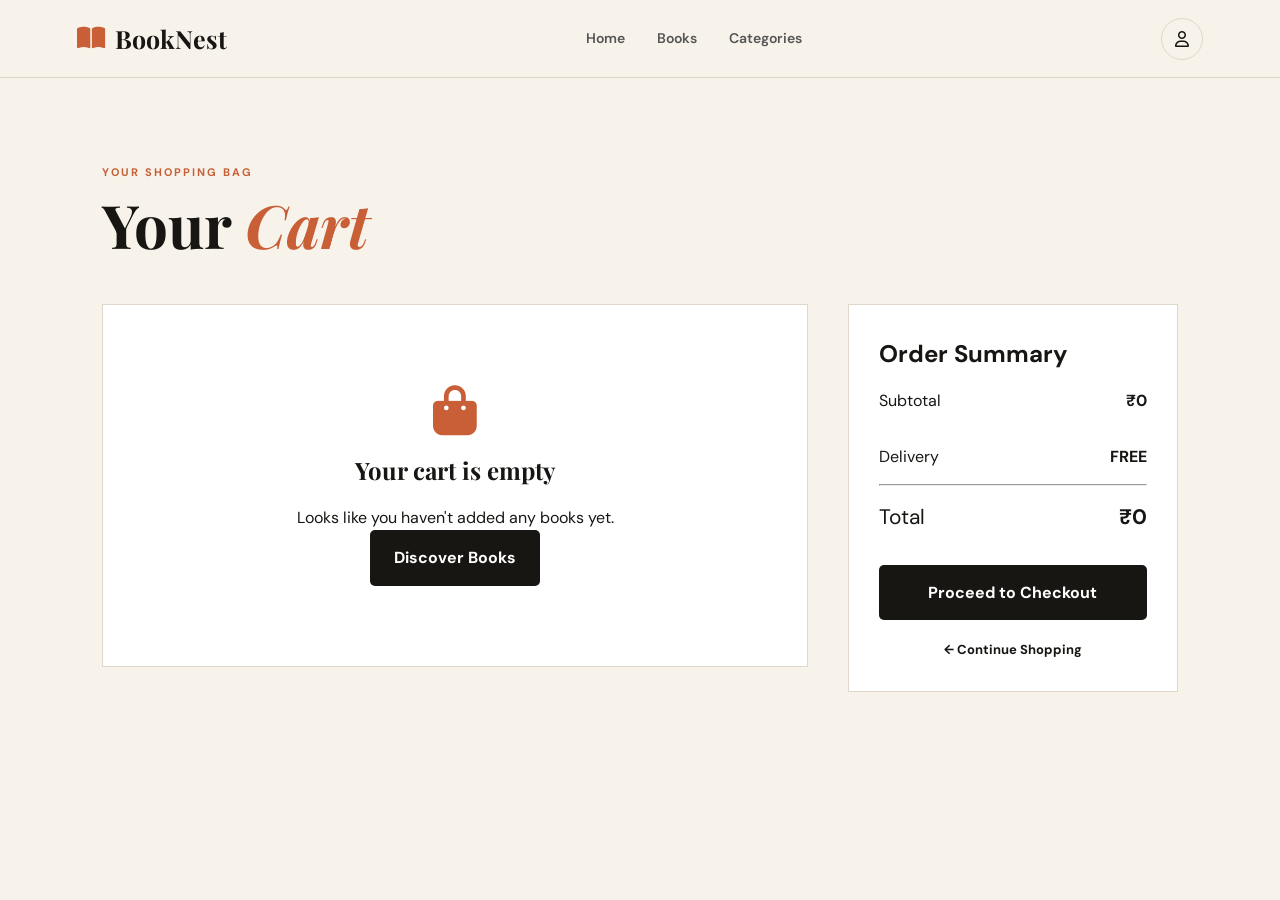
<file: cart.html>
<!DOCTYPE html>
<html lang="en">

<head>

<meta charset="UTF-8">

<meta name="viewport"
content="width=device-width, initial-scale=1.0">

<title>Your Cart — BookNest</title>

<link
href="https://fonts.googleapis.com/css2?family=DM+Sans:wght@400;500;600;700&family=Playfair+Display:wght@500;600;700&display=swap"
rel="stylesheet">

<link
rel="stylesheet"
href="https://cdnjs.cloudflare.com/ajax/libs/font-awesome/6.5.2/css/all.min.css">

<link rel="stylesheet"
href="css/style.css">

</head>

<body>

<header class="header">

<a href="index.html" class="logo">
<i class="fa-solid fa-book-open"></i>
BookNest
</a>

<nav class="navbar">

<a href="index.html">Home</a>
<a href="index.html#books">Books</a>
<a href="index.html#categories">Categories</a>

</nav>

<a href="login.html"
class="icon-btn">

<i class="fa-regular fa-user"></i>

</a>

</header>


<main class="page-container">

<div class="page-title">

<span class="eyebrow">
YOUR SHOPPING BAG
</span>

<h1>
Your <em>Cart</em>
</h1>

</div>


<div class="cart-layout">

<div id="cartItems">

</div>


<aside class="cart-summary">

<h2>
Order Summary
</h2>

<div class="summary-row">

<span>Subtotal</span>

<strong id="subtotal">
₹0
</strong>

</div>

<div class="summary-row">

<span>Delivery</span>

<strong>
FREE
</strong>

</div>

<hr>

<div class="summary-total">

<span>Total</span>

<strong id="total">
₹0
</strong>

</div>

<a href="checkout.html"
id="checkoutButton"
class="btn full-btn">

Proceed to Checkout

</a>

<a href="index.html#books"
class="continue-shopping">

← Continue Shopping

</a>

</aside>

</div>

</main>


<div id="toast"></div>


<script type="module">

import {
    getCart,
    changeQuantity,
    removeFromCart,
    getCartTotal
} from "./js/cart.js";


const container =
    document.getElementById(
        "cartItems"
    );


function renderCart() {

    const cart =
        getCart();

    if (!cart.length) {

        container.innerHTML = `

        <div class="empty-cart">

            <i class="fa-solid fa-bag-shopping"></i>

            <h2>Your cart is empty</h2>

            <p>
                Looks like you haven't added
                any books yet.
            </p>

            <a href="index.html#books"
               class="btn">

                Discover Books

            </a>

        </div>

        `;

    } else {

        container.innerHTML =
            cart.map(item => `

            <article class="cart-card">

                <img
                src="${item.image}"
                onerror="this.src='https://placehold.co/150x200/f0eadf/171613?text=Book'">

                <div class="cart-info">

                    <h3>
                        ${item.title}
                    </h3>

                    <p>
                        ${item.author}
                    </p>

                    <strong>
                        ₹${item.price}
                    </strong>

                </div>


                <div class="quantity">

                    <button
                    data-minus="${item.id}">
                        −
                    </button>

                    <span>
                        ${item.quantity}
                    </span>

                    <button
                    data-plus="${item.id}">
                        +
                    </button>

                </div>


                <button
                class="remove-item"
                data-remove="${item.id}">

                    <i class="fa-solid fa-trash"></i>

                </button>

            </article>

            `).join("");


        document
            .querySelectorAll("[data-minus]")
            .forEach(button => {

                button.onclick = () => {

                    changeQuantity(
                        button.dataset.minus,
                        -1
                    );

                    renderCart();

                };

            });


        document
            .querySelectorAll("[data-plus]")
            .forEach(button => {

                button.onclick = () => {

                    changeQuantity(
                        button.dataset.plus,
                        1
                    );

                    renderCart();

                };

            });


        document
            .querySelectorAll("[data-remove]")
            .forEach(button => {

                button.onclick = () => {

                    removeFromCart(
                        button.dataset.remove
                    );

                    renderCart();

                };

            });

    }


    const total =
        getCartTotal();

    document.getElementById(
        "subtotal"
    ).textContent =
        `₹${total}`;

    document.getElementById(
        "total"
    ).textContent =
        `₹${total}`;

}


renderCart();

</script>

</body>
</html>
</file>
<file: css/style.css>
* {
    margin: 0;
    padding: 0;
    box-sizing: border-box;
}

:root {

    --ink: #171613;
    --paper: #f7f3eb;
    --cream: #eee7da;
    --orange: #c85f36;
    --orange-dark: #a94724;
    --muted: #77736c;
    --white: #ffffff;
    --border: #ded7ca;

}

html {
    scroll-behavior: smooth;
}

body {

    font-family: "DM Sans", sans-serif;

    background: var(--paper);

    color: var(--ink);

    line-height: 1.6;

}

a {
    color: inherit;
    text-decoration: none;
}

button,
input,
textarea,
select {
    font: inherit;
}

button {
    cursor: pointer;
}

.header {

    height: 78px;

    display: flex;

    align-items: center;

    justify-content: space-between;

    padding: 0 6%;

    background: rgba(247,243,235,.94);

    backdrop-filter: blur(14px);

    border-bottom: 1px solid var(--border);

    position: sticky;

    top: 0;

    z-index: 1000;

}

.logo {

    font-family: "Playfair Display", serif;

    font-size: 25px;

    font-weight: 700;

    display: flex;

    align-items: center;

    gap: 10px;

}

.logo i {
    color: var(--orange);
}

.navbar {

    display: flex;

    gap: 32px;

}

.navbar a {

    font-size: 14px;

    font-weight: 600;

    color: #555;

    transition: .3s;

}

.navbar a:hover {
    color: var(--orange);
}

.header-actions {

    display: flex;

    align-items: center;

    gap: 10px;

}

.icon-btn,
.menu-btn {

    width: 42px;

    height: 42px;

    border: 1px solid var(--border);

    border-radius: 50%;

    display: grid;

    place-items: center;

    background: transparent;

    position: relative;

}

.cart-count {

    position: absolute;

    top: -4px;

    right: -4px;

    background: var(--orange);

    color: white;

    width: 19px;

    height: 19px;

    border-radius: 50%;

    display: grid;

    place-items: center;

    font-size: 10px;

    font-weight: 700;

}

.menu-btn {
    display: none;
}


/* HERO */

.hero {

    min-height: 650px;

    padding: 80px 8%;

    display: grid;

    grid-template-columns: 1fr 1fr;

    align-items: center;

    overflow: hidden;

}

.hero-content {

    max-width: 650px;

}

.eyebrow {

    color: var(--orange);

    font-size: 11px;

    font-weight: 700;

    letter-spacing: 2px;

}

.hero h1 {

    font-family: "Playfair Display", serif;

    font-size: clamp(55px, 7vw, 92px);

    line-height: .98;

    margin: 20px 0;

}

.hero h1 em,
h2 em,
.page-title em {

    color: var(--orange);

    font-style: italic;

}

.hero p {

    max-width: 550px;

    color: var(--muted);

    font-size: 18px;

}

.hero-buttons {

    display: flex;

    gap: 20px;

    align-items: center;

    margin-top: 32px;

}

.btn {

    border: none;

    background: var(--ink);

    color: white;

    padding: 15px 24px;

    border-radius: 5px;

    display: inline-flex;

    align-items: center;

    justify-content: center;

    gap: 10px;

    font-weight: 700;

    transition: .3s;

}

.btn:hover {

    background: var(--orange);

    transform: translateY(-2px);

}

.text-btn {

    font-weight: 700;

}

.hero-visual {

    height: 520px;

    position: relative;

}

.floating-book {

    position: absolute;

    width: 190px;

    height: 290px;

    color: white;

    padding: 25px;

    display: flex;

    flex-direction: column;

    justify-content: center;

    box-shadow: 20px 25px 50px rgba(0,0,0,.2);

}

.floating-book span {

    font-size: 11px;

    letter-spacing: 3px;

}

.floating-book strong {

    font-family: "Playfair Display", serif;

    font-size: 27px;

    line-height: 1.05;

}

.book-a {

    background: #25221d;

    left: 20%;

    top: 15%;

    transform: rotate(-12deg);

}

.book-b {

    background: var(--orange);

    left: 45%;

    top: 10%;

    transform: rotate(7deg);

}

.book-c {

    background: #384c54;

    left: 35%;

    top: 35%;

    transform: rotate(-2deg);

}


/* SEARCH */

.search-section {

    padding: 0 8% 50px;

}

.search-box {

    max-width: 900px;

    margin: auto;

    height: 62px;

    background: white;

    border: 1px solid var(--border);

    display: flex;

    align-items: center;

    padding: 0 20px;

    border-radius: 6px;

}

.search-box i {

    color: var(--orange);

}

.search-box input {

    border: none;

    outline: none;

    background: transparent;

    width: 100%;

    padding: 0 15px;

}


/* SECTIONS */

.section {

    padding: 80px 8%;

}

.section-heading {

    display: flex;

    justify-content: space-between;

    align-items: end;

    margin-bottom: 35px;

}

.section-heading h2 {

    font-family: "Playfair Display", serif;

    font-size: 48px;

    line-height: 1;

    margin-top: 10px;

}


/* CATEGORIES */

.category-grid {

    display: grid;

    grid-template-columns:
        repeat(5, 1fr);

    gap: 15px;

}

.category-card {

    border: 1px solid var(--border);

    background: transparent;

    padding: 28px 20px;

    text-align: left;

    transition: .3s;

}

.category-card:hover {

    background: var(--ink);

    color: white;

    transform: translateY(-6px);

}

.category-card i {

    color: var(--orange);

    font-size: 27px;

    margin-bottom: 30px;

}

.category-card h3 {

    font-size: 16px;

}

.category-card span {

    font-size: 12px;

    color: var(--muted);

}


/* BOOKS */

#sortBooks {

    padding: 12px 15px;

    border: 1px solid var(--border);

    background: white;

}

.book-grid {

    display: grid;

    grid-template-columns:
        repeat(3, 1fr);

    gap: 25px;

}

.book-card {

    background: white;

    border: 1px solid var(--border);

    transition: .3s;

}

.book-card:hover {

    transform: translateY(-7px);

    box-shadow:
        0 20px 45px rgba(0,0,0,.08);

}

.book-image {

    height: 330px;

    position: relative;

    background: var(--cream);

    overflow: hidden;

}

.book-image img {

    width: 100%;

    height: 100%;

    object-fit: cover;

}

.wishlist-btn {

    position: absolute;

    top: 15px;

    right: 15px;

    width: 40px;

    height: 40px;

    border-radius: 50%;

    border: none;

    background: white;

}

.book-info {

    padding: 22px;

}

.book-category {

    color: var(--orange);

    font-size: 10px;

    font-weight: 700;

    text-transform: uppercase;

    letter-spacing: 1px;

}

.book-info h3 {

    font-family:
        "Playfair Display", serif;

    font-size: 24px;

    margin: 7px 0 0;

}

.author {

    color: var(--muted);

    font-size: 13px;

}

.rating {

    margin: 12px 0;

}

.rating span {

    color: #e49a29;

    letter-spacing: 2px;

}

.rating small {

    color: var(--muted);

}

.book-bottom {

    display: flex;

    align-items: center;

    justify-content: space-between;

}

.book-bottom strong {

    font-size: 20px;

}

.book-bottom del {

    color: #aaa;

    font-size: 12px;

    margin-left: 5px;

}

.add-cart {

    width: 42px;

    height: 42px;

    border: none;

    background: var(--ink);

    color: white;

    border-radius: 50%;

}

.details-link {

    display: block;

    margin-top: 15px;

    font-size: 13px;

    font-weight: 700;

}

.loading,
.empty {

    grid-column: 1 / -1;

    text-align: center;

    padding: 60px;

}


/* PROMO */

.promo {

    margin: 50px 8%;

    padding: 90px 8%;

    min-height: 400px;

    display: flex;

    align-items: center;

    background:
        linear-gradient(
            120deg,
            #171613,
            #34302a
        );

    color: white;

}

.promo h2 {

    font-family: "Playfair Display", serif;

    font-size: 55px;

    line-height: 1;

    margin: 15px 0;

}

.promo p {

    color: #bbb;

    margin-bottom: 25px;

}


/* NEWSLETTER */

.newsletter {

    padding: 80px 8%;

    display: flex;

    justify-content: space-between;

    align-items: center;

    gap: 30px;

}

.newsletter h2 {

    font-family: "Playfair Display", serif;

    font-size: 42px;

}

.newsletter form {

    display: flex;

    width: 500px;

}

.newsletter input {

    flex: 1;

    padding: 16px;

    border: 1px solid var(--border);

}


/* FOOTER */

footer {

    background: var(--ink);

    color: white;

    padding: 70px 8% 20px;

}

.footer-grid {

    display: grid;

    grid-template-columns:
        2fr 1fr 1fr;

    gap: 50px;

}

.footer-grid p {

    color: #999;

    max-width: 350px;

    margin-top: 15px;

}

.footer-grid h4 {

    margin-bottom: 15px;

}

.footer-grid a:not(.logo) {

    display: block;

    color: #aaa;

    margin: 8px 0;

}

.footer-bottom {

    border-top: 1px solid #333;

    margin-top: 50px;

    padding-top: 20px;

    color: #777;

    font-size: 13px;

}


/* DETAILS */

.details-page {

    padding: 100px 8%;

}

#bookDetails {

    max-width: 1100px;

    margin: auto;

    display: grid;

    grid-template-columns: .8fr 1fr;

    gap: 80px;

    align-items: center;

}

.details-image {

    background: var(--cream);

}

.details-image img {

    width: 100%;

    display: block;

}

.details-content h1 {

    font-family: "Playfair Display", serif;

    font-size: 60px;

    line-height: 1;

    margin: 15px 0;

}

.details-author {

    color: var(--muted);

}

.rating.large {

    margin: 25px 0;

}

.details-description {

    color: var(--muted);

    margin: 25px 0;

}

.details-price {

    display: flex;

    gap: 15px;

    align-items: center;

    margin: 30px 0;

}

.details-price strong {

    font-size: 35px;

}

.details-price del {

    color: #999;

}

.details-price span {

    color: #18864b;

    font-weight: 700;

}

.details-actions {

    display: flex;

    gap: 15px;

}

.secondary-btn {

    border: 1px solid var(--border);

    padding: 14px 22px;

    background: white;

    display: inline-flex;

    align-items: center;

    justify-content: center;

}

.book-meta {

    border-top: 1px solid var(--border);

    margin-top: 30px;

    padding-top: 25px;

    display: grid;

    gap: 12px;

    color: #666;

}


/* CART */

.page-container,
.checkout-page {

    padding: 80px 8%;

}

.page-title {

    margin-bottom: 50px;

}

.page-title h1 {

    font-family: "Playfair Display", serif;

    font-size: 60px;

    line-height: 1;

    margin-top: 10px;

}

.cart-layout,
.checkout-layout {

    display: grid;

    grid-template-columns: 1.5fr .7fr;

    gap: 40px;

    max-width: 1200px;

    margin: auto;

}

.cart-card {

    background: white;

    border: 1px solid var(--border);

    display: grid;

    grid-template-columns: 100px 1fr auto auto;

    gap: 20px;

    align-items: center;

    padding: 15px;

    margin-bottom: 15px;

}

.cart-card img {

    width: 100px;

    height: 130px;

    object-fit: cover;

}

.cart-info h3 {

    font-family: "Playfair Display", serif;

}

.cart-info p {

    color: var(--muted);

    font-size: 13px;

}

.quantity {

    display: flex;

    align-items: center;

    border: 1px solid var(--border);

}

.quantity button {

    width: 35px;

    height: 35px;

    border: none;

    background: transparent;

}

.quantity span {

    width: 30px;

    text-align: center;

}

.remove-item {

    border: none;

    background: transparent;

    color: #a33;

}

.cart-summary,
.checkout-summary {

    background: white;

    border: 1px solid var(--border);

    padding: 30px;

    height: max-content;

}

.summary-row,
.summary-total {

    display: flex;

    justify-content: space-between;

    padding: 15px 0;

}

.summary-total {

    font-size: 21px;

}

.full-btn {

    width: 100%;

    margin-top: 15px;

}

.continue-shopping {

    display: block;

    text-align: center;

    margin-top: 20px;

    font-size: 13px;

    font-weight: 700;

}

.empty-cart {

    background: white;

    padding: 80px 30px;

    text-align: center;

    border: 1px solid var(--border);

}

.empty-cart i {

    font-size: 50px;

    color: var(--orange);

}

.empty-cart h2 {

    font-family: "Playfair Display", serif;

    margin: 15px 0;

}


/* CHECKOUT */

.checkout-form {

    background: white;

    padding: 35px;

    border: 1px solid var(--border);

}

.checkout-form h2 {

    font-family: "Playfair Display", serif;

    margin-bottom: 25px;

}

.checkout-form label {

    display: block;

    font-size: 13px;

    font-weight: 700;

    margin-bottom: 20px;

}

.checkout-form input,
.checkout-form textarea {

    width: 100%;

    border: 1px solid var(--border);

    padding: 13px;

    margin-top: 7px;

    outline: none;

}

.checkout-form textarea {

    min-height: 100px;

    resize: vertical;

}

.two-inputs {

    display: grid;

    grid-template-columns: 1fr 1fr;

    gap: 15px;

}

.payment-option {

    display: flex !important;

    gap: 12px;

    padding: 15px;

    border: 1px solid var(--border);

}

.payment-option input {

    width: auto !important;

}

.payment-option span {

    display: block;

    color: var(--muted);

    font-weight: 400;

}

.checkout-item {

    display: flex;

    justify-content: space-between;

    gap: 15px;

    padding: 12px 0;

    font-size: 13px;

}


/* AUTH */

.auth-page {

    min-height: 100vh;

    display: grid;

    place-items: center;

    padding: 30px;

    background: var(--ink);

}

.auth-container {

    width: min(1000px, 100%);

    display: grid;

    grid-template-columns: 1fr 1fr;

    background: var(--paper);

}

.auth-brand {

    padding: 70px;

    background: #27241f;

    color: white;

    display: flex;

    flex-direction: column;

    justify-content: center;

}

.auth-brand h1 {

    font-family: "Playfair Display", serif;

    font-size: 60px;

    line-height: 1;

    margin: 30px 0 15px;

}

.auth-brand p {

    color: #aaa;

}

.auth-box {

    padding: 50px;

}

.auth-tabs {

    display: flex;

    border-bottom: 1px solid var(--border);

    margin-bottom: 30px;

}

.auth-tab {

    border: none;

    background: transparent;

    padding: 15px;

    font-weight: 700;

}

.auth-tab.active {

    color: var(--orange);

    border-bottom: 2px solid var(--orange);

}

.auth-panel {

    display: none;

}

.auth-panel.active {

    display: block;

}

.auth-panel label {

    display: block;

    font-size: 13px;

    font-weight: 700;

    margin-bottom: 18px;

}

.auth-panel input {

    display: block;

    width: 100%;

    margin-top: 7px;

    padding: 13px;

    border: 1px solid var(--border);

    outline: none;

}

.form-message {

    margin-top: 15px;

    color: var(--orange);

    font-size: 13px;

}

.back-home {

    display: block;

    margin-top: 25px;

    text-align: center;

    font-size: 13px;

    font-weight: 700;

}


/* TOAST */

#toast {

    position: fixed;

    bottom: 25px;

    right: 25px;

    background: var(--ink);

    color: white;

    padding: 14px 20px;

    border-radius: 5px;

    transform: translateY(100px);

    opacity: 0;

    transition: .3s;

    z-index: 9999;

}

#toast.show {

    transform: translateY(0);

    opacity: 1;

}


/* RESPONSIVE */

@media (max-width: 900px) {

    .navbar {

        display: none;

        position: absolute;

        top: 78px;

        left: 0;

        width: 100%;

        background: var(--paper);

        padding: 25px;

        flex-direction: column;

    }

    .navbar.active {
        display: flex;
    }

    .menu-btn {
        display: grid;
    }

    .hero {

        grid-template-columns: 1fr;

        padding-top: 60px;

    }

    .hero-visual {

        height: 400px;

        margin-top: 30px;

    }

    .category-grid {

        grid-template-columns:
            repeat(2, 1fr);

    }

    .book-grid {

        grid-template-columns:
            repeat(2, 1fr);

    }

    .cart-layout,
    .checkout-layout {

        grid-template-columns: 1fr;

    }

    #bookDetails {

        grid-template-columns: 1fr;

    }

    .auth-container {

        grid-template-columns: 1fr;

    }

    .auth-brand {

        display: none;

    }

}


@media (max-width: 600px) {

    .header {

        padding: 0 20px;

    }

    .hero {

        padding: 50px 20px;

    }

    .hero h1 {

        font-size: 52px;

    }

    .section,
    .page-container,
    .checkout-page {

        padding: 55px 20px;

    }

    .category-grid,
    .book-grid {

        grid-template-columns: 1fr;

    }

    .section-heading {

        align-items: flex-start;

        flex-direction: column;

        gap: 20px;

    }

    .section-heading h2 {

        font-size: 40px;

    }

    .promo {

        margin: 30px 20px;

        padding: 60px 30px;

    }

    .promo h2 {

        font-size: 42px;

    }

    .newsletter {

        padding: 60px 20px;

        flex-direction: column;

        align-items: stretch;

    }

    .newsletter form {

        width: 100%;

    }

    .newsletter form {

        flex-direction: column;

        gap: 10px;

    }

    .cart-card {

        grid-template-columns: 70px 1fr;

    }

    .cart-card img {

        width: 70px;

        height: 95px;

    }

    .quantity {

        grid-column: 2;

        width: max-content;

    }

    .remove-item {

        position: absolute;

        right: 25px;

    }

    .details-content h1 {

        font-size: 44px;

    }

    .page-title h1 {

        font-size: 46px;

    }

    .auth-box {

        padding: 30px 20px;

    }

}
</file>
